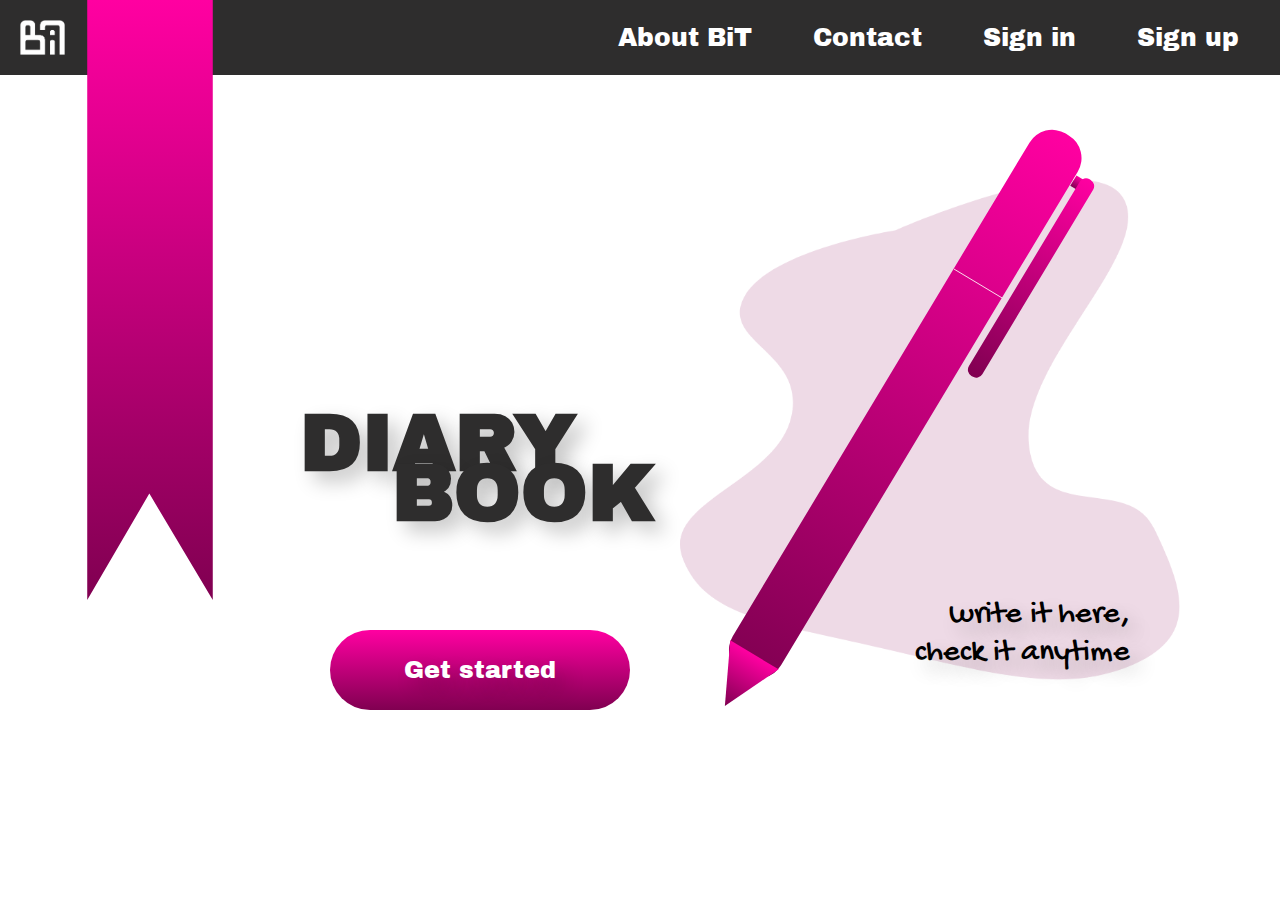
<file: index.html>
<!DOCTYPE html>
<html lang="en">
<head>
    <meta charset="UTF-8">
    <meta http-equiv="X-UA-Compatible" content="IE=edge">
    <meta name="viewport" content="width=device-width, initial-scale=1.0">
    <title>DIARY BOOK</title>
    <link rel="stylesheet" href="index.css">
</head>
<body>
    <header>
        <img src="white_trans logo.png" alt="BiT">
        <ul>
            <li>About BiT</li>
            <li>Contact</li>
            <li><a href="Sign_in.html">Sign in</a></li>
            <li><a href="sign_up.html">Sign up</a></li>
        </ul>
    </header>
    <img id="strip" src="strip.svg" alt="strip">
    <div id="title">
        <h1>DIARY</h1>
        <h1>BOOK</h1>
    </div>
    <button> <a href="sign_up.html"> Get started </a></button>
    <div id="pen_section">
        <img id="pen_bg" src="pen bg.png" alt="pen bg">
        <img id="pen" src="pen.svg" alt="pen">
    </div>
    <p>write it here,<br> check it anytime</p>
</body>
</html>
</file>
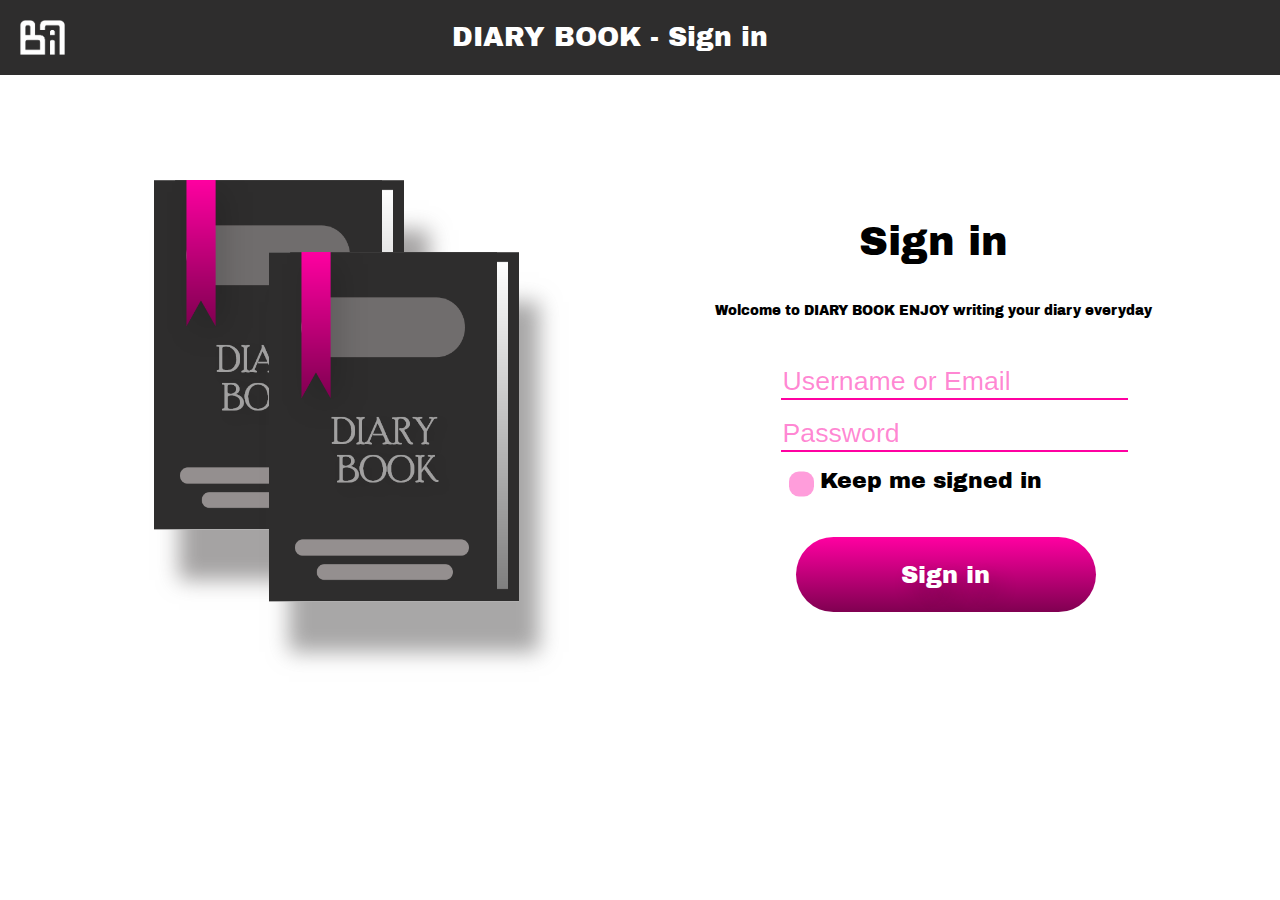
<file: Sign_in.html>
<!DOCTYPE HTML>
<html lang="en">

<head>
    <meta charset="UTF-8">
    <meta http-equiv="X-UA-Compatible" content="IE=edge">
    <meta name="viewport" content="width=device-width, initial-scale=1.0">
    <title>DIARY BOOK-Sign in</title>
    <link rel="stylesheet" href="sign_in.css">
</head>

<body>
    <header>
        <img src="white_trans logo.png" alt="BiT">
        <p>DIARY BOOK - Sign in</p>
    </header>

    <form id="sign_in">
        <p id="signinp">Sign in</p>
        <p id="sign_in_par">Wolcome to DIARY BOOK ENJOY writing your diary everyday</p><br><br>
        <input type="text" placeholder="Username or Email" required><br><br>
        <input type="password" placeholder="Password" required><br><br>
        <label class="container">
            <input type="checkbox">
            <span class="checkmark"></span>
            Keep me signed in </label>
        <input type="button" value="Sign in">
    </form>
    <div id="book_section">
        <div id="diaryBook1">
            <img id="diaryBook1" src="Diary book.png" alt="diary book 1" style="width: 250px;height: 350px;">
        </div>
        <div id="diaryBook2">
            <img id="diaryBook2" src="Diary book.png" alt="diary book 2" style="width: 250px;height: 350px;">
        </div>
    </div>










</body>


</html>
</file>
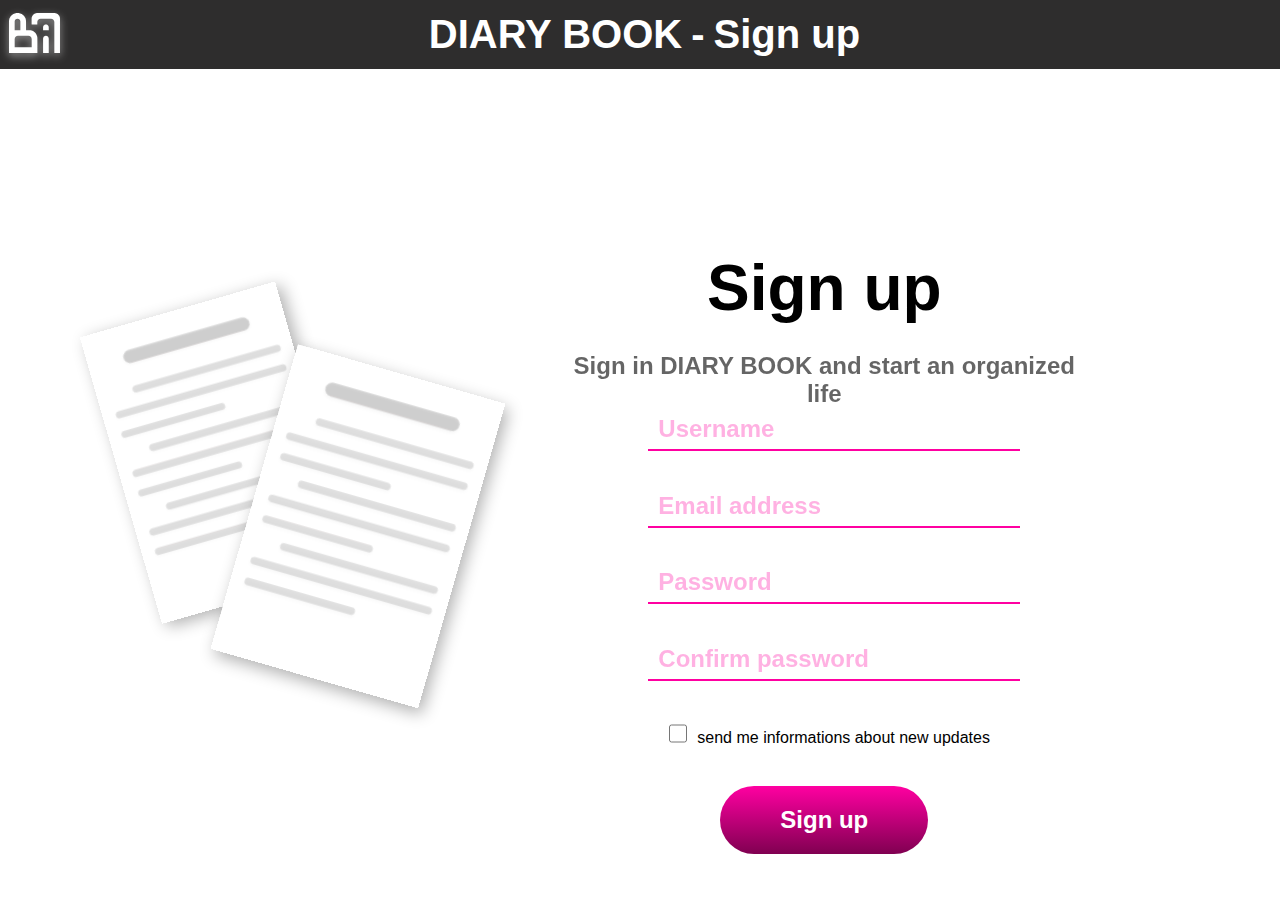
<file: sign_up.html>
<!DOCTYPE html>
<html lang="en">
<head>
    <meta charset="UTF-8">
    <meta name="viewport" content="width=device-width, initial-scale=1.0">
    <link rel="stylesheet" href="style.css">
    <title>Sign up - DIARY BOOK</title>
</head>
<body>
    <header>
        <div id="bit">
            <img src="BiT.svg" alt="bit logo">
        </div>
        <div class="title">
        <p id="title">DIARY BOOK</p>
        <p class="devider">-</p>
        <p class="page">Sign up</p>
        </div>
    </header>
    <div id="container">
        <div class="image-holder">
            <img src="paper.svg" alt="paper">
            <button>Login</button>
            <img src="paper.svg" alt="paper">
        </div>
        <div class="inputs-holder">
            <p class="title">Sign up</p>
            <p class="sub-title">Sign in DIARY BOOK and start an organized life</p>
            <form action="">
                <input class="input" type="text" placeholder="Username" required/>
                <input class="input" type="email" placeholder="Email address" required/>
                <input class="input" type="text" placeholder="Password" required/>
                <input class="input" type="text" placeholder="Confirm password" required/>
                <div><input class="check" type="checkbox"><span>send me informations about new updates</span></div>
                <button type="submit">Sign up</button>
            </form>
        </div>
    </div>
</body>
</html>
</file>
<file: index.css>
@import url('https://fonts.googleapis.com/css2?family=Archivo+Black&display=swap');
@import url('https://fonts.googleapis.com/css2?family=Gochi+Hand&display=swap');

body{
    margin: 0;
    padding: 0;
    background: white;
    font-family: 'Archivo Black', sans-serif;
}


header{
    top: 0;
    transition: 0.5s;
    align-items: center;
    display: flex;
    flex-direction: row;
    width: 100%;
    height: 75px;
    background: #2E2D2D;
}

header img{
    transition: 0.5s;
    margin-left: 18px;
    left: 0;
    width: 49px;
    height: 49px;
}

header ul{
    transition: 0.5s;
    right: 0;
    position: absolute;
    list-style-type: none;
    color: white;
    display: block;
}

header ul li{
    transition: 0.5s;
    cursor: default;
    margin-left: 15px;
    margin-right: 41px;
    font-size: 25px;
    display: inline;
    margin-top: 21px;
}

header ul li a:hover{
    transition: 0.5s;
    color: #FF00A1;
}

header ul li a{
    color: white;
    text-decoration: none;
}

#strip{
    /* box-shadow: #0000003b 10px 10px 10px; */
    user-select: none;
    transition: 0.5s;
    width: 200px;
    height: 600px;
    position: absolute;
    top: 0;
    margin-left: 50px;
}

#title{
    color: #2E2D2D;
    transition: 0.5s;
    text-shadow: #0000003b 10px 10px 20px;
    font-size: 30pt;
    position: absolute;
    margin-left: 300px;
    top: 50%;
    transform: translateY(-50%);
}

#title h1:first-child{
    transition: 0.5s;
    transform: translateY(-120%);
    position: absolute;
    margin-bottom: 0;
    padding: 0;
}
#title:hover h1:last-child{
    transition: 0.5s;
    transform: translateX(-0.1%);
    color: #FF00A1;
}

#title h1:last-child{
    transition: 0.5s;
    position: absolute;
    padding: 0;
    margin-top: 0;
    transform: translateX(35%);
}

#pen_section{
    transition: 0.5s;
    align-items: center;
    margin-right: 600px;
    position: absolute;
    right: 0;
    top: 20%;
    transform: translateY(-50%);
}

#pen_bg{
    user-select: none;
    transition: 0.5s;
    position: absolute;
    z-index: 1;
    width: 500px;
    height: 500px;
}

#pen{
    user-select: none;
    transition: 0.5s;
    transform: translateX(5%) translateY(-10%);
    position: absolute;
    z-index: 2;
    widows: 100px;
    height: 600px;
}

button{
    border: none;
    outline: none;
    font-family: 'Archivo Black', sans-serif;
    font-size: 1.5em;
    text-shadow: #0000003b 10px 10px 20px;
    cursor: default;
    transition: 0.5s;
    left: 0;
    top: 70%;
    transform: translateX(10%);
    margin-left: 300px;
    display: flex;
    justify-content: center;
    align-items: center;
    border-radius: 77px;
    position: absolute;
    text-align: center;
    width: 300px;
    height: 80px;
    background: linear-gradient(to bottom, #FF00A1, #800051);
}
button a{
    color: white;
    text-decoration: none;
}
button:hover {
    transition: 0.5s;
    font-size: 2em;
    background: white;
    border: 3px solid #FF00A1;
}
button:hover a
{
    color: #FF00A1;
}

p{
    text-shadow: #0000003b 10px 10px 20px;
    transition: 0.5s;
    font-family: 'Gochi Hand', cursive;
    display: block;
    font-size: 2em;
    position: absolute;
    top: 50%;
    margin-bottom: 150px;
    right: 0;
    transform: translateX(-70%) translateY(150%);
    text-align: right;
}

@media screen and (max-width: 1260px){

    #title:hover h1:last-child{
        transition: 0.5s;
        color: #FF00A1;
    }
    
    #title h1:last-child{
        transition: 0.5s;
        position: absolute;
        padding: 0;
        margin-top: 0;
        transform: translateX(0%);
    }

    button{
        border: none;
        outline: none;
        font-family: 'Archivo Black', sans-serif;
        font-size: 1.5em;
        text-shadow: #0000003b 10px 10px 20px;
        cursor: default;
        transition: 0.5s;
        left: 0;
        top: 70%;
        transform: translateX(0%);
        margin-left: 275px;
        display: flex;
        justify-content: center;
        align-items: center;
        border-radius: 77px;
        position: absolute;
        text-align: center;
        width: 300px;
        height: 80px;
        color: white;
        background: linear-gradient(to bottom, #FF00A1, #800051);
    }

}

@media  screen and (max-width: 1190px){

    #strip{
        height: 100px;
        left: 0px;
        margin-left: 0;
    }

    body{
        display: flex;
        flex-direction: column;
        justify-content: center;
        align-items: center;
    }

    #title{
        justify-content: center;
        align-items: center;
    }

    #pen_section{
        left: 0;
        margin-left: 25px;
    }

    p{
        left: 0;
        margin-left: 200px;
    }

    #title{
        top: 0;
        margin-top: 300px;
    }

    button{
        left: 51%;
        transform: translateX(-50%);
    }
}

@media screen and (max-width: 900px){

    body{
        display: block;
        align-items: center;
    }


    #pen_section, #pen, #pen_bg{
        transition: 0s;
        visibility: hidden;
    }

    #title{
        margin: 50px;
        margin-top: 300px;
        transform: translateY(50%);
        display: block;
    }

    button{
        margin: 50px;
        margin-top: 300px;
        transform: translateY(-300%) translateX(-65%);
        display: block;
    }

    p{
        margin: 50px;
        margin-top: 300px;
        transform: translateY(-510%);
        display: block;
    }

}

@media screen and (max-width: 600px){
    body{
        display: flex;
        flex-direction: column;
        justify-content: center;
        align-items: center;
    }

    #title{
        position: fixed;
        display: flex;
        flex-direction: column;
        justify-content: center;
        align-items: center;
    }

    p{
        top: 60%;
        display: flex;
        position: fixed;
        flex-direction: column;
        justify-content: center;
        align-items: center;
    }

    button{
        position: fixed;
    }

    #strip{
        position: fixed;
    }

    header{
        position: fixed;
    }
}

@media screen and (max-height: 90%){
    #title{
        color: white;
    }
}
</file>
<file: sign_in.css>
@import url('https://fonts.googleapis.com/css2?family=Archivo+Black&display=swap');
@import url('https://fonts.googleapis.com/css2?family=Gochi+Hand&display=swap');
body {
    margin: 0;
    padding: 0;
    background: white;
    font-family: 'Archivo Black', sans-serif;
}

header {
    transition: 0.5s;
    align-items: center;
    display: flex;
    flex-direction: row;
    width: 100%;
    height: 75px;
    background: #2E2D2D;
}

header img {
    transition: 0.5s;
    margin-left: 18px;
    left: 0;
    width: 49px;
    height: 49px;
}

header p {
    transition: 0.5s;
    font-size: 20pt;
    text-align: center;
    position: absolute;
    right: 40%;
    list-style-type: none;
    color: white;
    display: block;
}

#sign_in {
    position: absolute;
    right: 10%;
    top: 20%;
}

#signinp {
    text-align: center;
    font-size: 30pt;
}

#sign_in_par {
    text-align: center;
    font-size: 10pt;
}

#sign_in input {
    -webkit-text-fill-color: #ff00a279;
    outline: none;
    color: #ff00a1;
    font-size: 20pt;
    border-bottom: 2px solid #ff00a1;
    border-top: none;
    border-right: none;
    border-left: none;
    margin-left: 15%;
}

#sign_in input:focus {
    color: #ff00a1;
    border-bottom: 3px solid #ff00a1;
    font-size: 20pt;
    border-top: none;
    border-right: none;
    border-left: none;
    margin-left: 15%;
}

#sign_in input[type="button"] {
    -webkit-text-fill-color: white;
    border: none;
    outline: none;
    font-family: 'Archivo Black', sans-serif;
    font-size: 1.5em;
    text-shadow: #0000003b 10px 10px 20px;
    cursor: pointer;
    margin-top: 10%;
    margin-left: 15%;
    transition: 0.5s;
    transform: translateX(5%);
    display: flex;
    justify-content: center;
    align-items: center;
    border-radius: 77px;
    text-align: center;
    width: 300px;
    height: 75px;
    color: white;
    background: linear-gradient(to bottom, #FF00A1, #800051);
}

#sign_in input[type="button"]:hover {
    -webkit-text-fill-color: #ff00a1;
    transition: 0.5s;
    font-size: 2em;
    background: white;
    color: #FF00A1;
    border: 3px solid #FF00A1;
}

#p {
    text-shadow: #0000003b 10px 10px 20px;
    transition: 0.5s;
    font-family: 'Gochi Hand', cursive;
    display: block;
    font-size: 2em;
    position: absolute;
    top: 50%;
    margin-bottom: 150px;
    right: 0;
    transform: translateX(-70%) translateY(150%);
    text-align: right;
}


/* The container */

.container {
    display: block;
    padding-left: 35px;
    margin-bottom: 12px;
    cursor: pointer;
    font-size: 22px;
    -webkit-user-select: none;
    -moz-user-select: none;
    -ms-user-select: none;
    user-select: none;
}


/* Hide the browser's default checkbox */

.container input {
    opacity: 0;
    cursor: pointer;
    height: 0;
    width: 0;
}


/* Create a custom checkbox */

.checkmark {
    position: absolute;
    left: 17%;
    height: 25px;
    width: 25px;
    border-radius: 10px;
    background-color: #ff00a262;
    transform: translateY(10%);
}


/* On mouse-over, add a grey background color */

.container:hover input~.checkmark {
    background-color: #FF00A1;
}


/* When the checkbox is checked, add a blue background */

.container input:checked~.checkmark {
    background-color: #FF00A1;
}


/* Create the checkmark/indicator (hidden when not checked) */

.checkmark:after {
    content: "";
    position: absolute;
    display: none;
}


/* Show the checkmark when checked */

.container input:checked~.checkmark:after {
    display: block;
}


/* Style the checkmark/indicator */

.container .checkmark:after {
    left: 9px;
    top: 5px;
    width: 5px;
    height: 10px;
    border: solid white;
    border-width: 0 3px 3px 0;
    -webkit-transform: rotate(45deg);
    -ms-transform: rotate(45deg);
    transform: rotate(45deg);
}

#book_section {
    transition: 0.5s;
}

#diaryBook1 {
    position: absolute;
    float: left;
    left: 12%;
    top: 20%;
    box-shadow: 25px 50px 20px rgb(110, 108, 108, 0.623);
}

#diaryBook2 {
    position: absolute;
    float: left;
    left: 21%;
    top: 28%;
    box-shadow: 20px 50px 20px rgba(110, 108, 108, 0.600);
}
</file>
<file: style.css>
*
{
    margin: 0;
    font-family: -apple-system, BlinkMacSystemFont, 'Segoe UI', Roboto, Oxygen, Ubuntu, Cantarell, 'Open Sans', 'Helvetica Neue', sans-serif;

}

header
{
    background-color: #2E2D2D ;
    height: 7%;
    display: flex;
    align-items: center;
    z-index: 10;
}
header #bit
{
    left: 0.7%;
    position: fixed;
}
header img
{
    align-self: center;
    height: 2.2em;
    transition: 0.5s;
}
header:hover img{
    height: 2.5em;
    filter: drop-shadow(0 0.2rem 0.25rem rgba(255,255,255,0.5));
}

header .title
{
    text-align: center;
    height: fit-content;
    display: flex;
    color: white;
    font-size: 2.5rem;
    font-weight: bolder;
    margin: 12px auto;
}

header .title *
{
    margin-left: 9px;
}

#container
{
    display: flex;
    align-items: center;
    gap: noraml;
    height: 800px;
}

#container *
{
    margin: auto;
}

.image-holder *
{
    box-shadow: 5px 5px 16px rgba(0,0,0,0.3);
    height: inherit;
}


.image-holder :nth-child(1){
    position: absolute;
    height: 31em;
    top: 19%;
    left: 18%;
    transform: rotate(-16deg);
    transform-origin: 100% 100%;
    transition: 0.3s;
}
.image-holder:hover :nth-child(1){
    transform: rotate(-12deg);
}

.image-holder button{
    left: 23%;
    color: honeydew;
    padding: 12px;
    border-radius: 16px;
    transform-origin: 80% 90%;
    transform: rotate(30deg);
    position: absolute;
    transition: 0.5s ;
    border: none;
    outline: none;
    background: grey;
    transition-delay: 0.8s;
}
.image-holder:hover button{
    left: 19%;
    transform: rotate(0);
}
.image-holder button:hover{
    transition: 0.3s;
    background: #FF00A1;
}

.image-holder :nth-child(3){
    position: absolute;
    height: 33em;
    top: 28%;
    left: 19%;
    transform: rotate(16deg);
    transition: 0.5s;
    transform-origin: 15% 90%;
}
.image-holder:hover :nth-child(3){
    transform: rotate(12deg) scale(1.05);
    box-shadow: 0 0 30px rgba(0,0,0,0.3);
}
.inputs-holder 
{
    display: grid;
    z-index: 10;    
}

.inputs-holder form
{
    display: grid;
    gap: 12%;
}

::placeholder{
    color: #FF00A1;
    font-size: 1.5rem;
    font-weight: bold;
    opacity: 0.3;
}

.inputs-holder .input
{
    width: 100%;
    padding: 6px 10px;
    margin: auto 0;
    border-top: 0;
    border-left: 0;
    border-right: 0;
    border-bottom: 2px solid #FF00A1;
    outline: none;
    background: transparent;
    color: #FF00A1;
    font-size: 1.6em;
}

.inputs-holder .title{
    padding-bottom: 5%;
    font-size: 4rem;
    font-weight: bold;
}

.inputs-holder .sub-title
{
    padding: 10px 0;
    font-size: 1.5rem;
    font-weight: bold;
    opacity: 0.6;
    text-align: center;
    padding: 0 2%;
}

input[type="checkbox" i]:checked + label:before{
    background: #FF00A1;
  }
.inputs-holder .check{
    margin: 10px !important;
    position: relative;
    height: 1.4em;
    width: 1.4em;
}
.inputs-holder .check{
}

.inputs-holder button{
    background: linear-gradient(#FF00A1,#800051);
    font-weight: bold ;
    padding: 20px 60px;
    font-size: 1.5rem;
    color: white;
    border-radius: 50px;
    outline: none;
    border: none ;
}


@media only screen and (max-width: 1580px) {
    /* For half screen: */
    .image-holder :nth-child(1){
        height: 18.6em;
        top: 30%;
        left: 12%;
    }
    .image-holder:hover button{
        left: 15%;
    }
    .image-holder :nth-child(3){
        height: 19.8em;
        top: 38%;
        left: 17%;
    }
  }

  @media only screen and (max-width: 1220px) {
    /* For phone: */
   .image-holder{
       display: none;
   }
  }

  @media only screen and (max-height: 450px) {
    /* For  */
   .image-holder{
       display: none;
   }
  }
</file>
